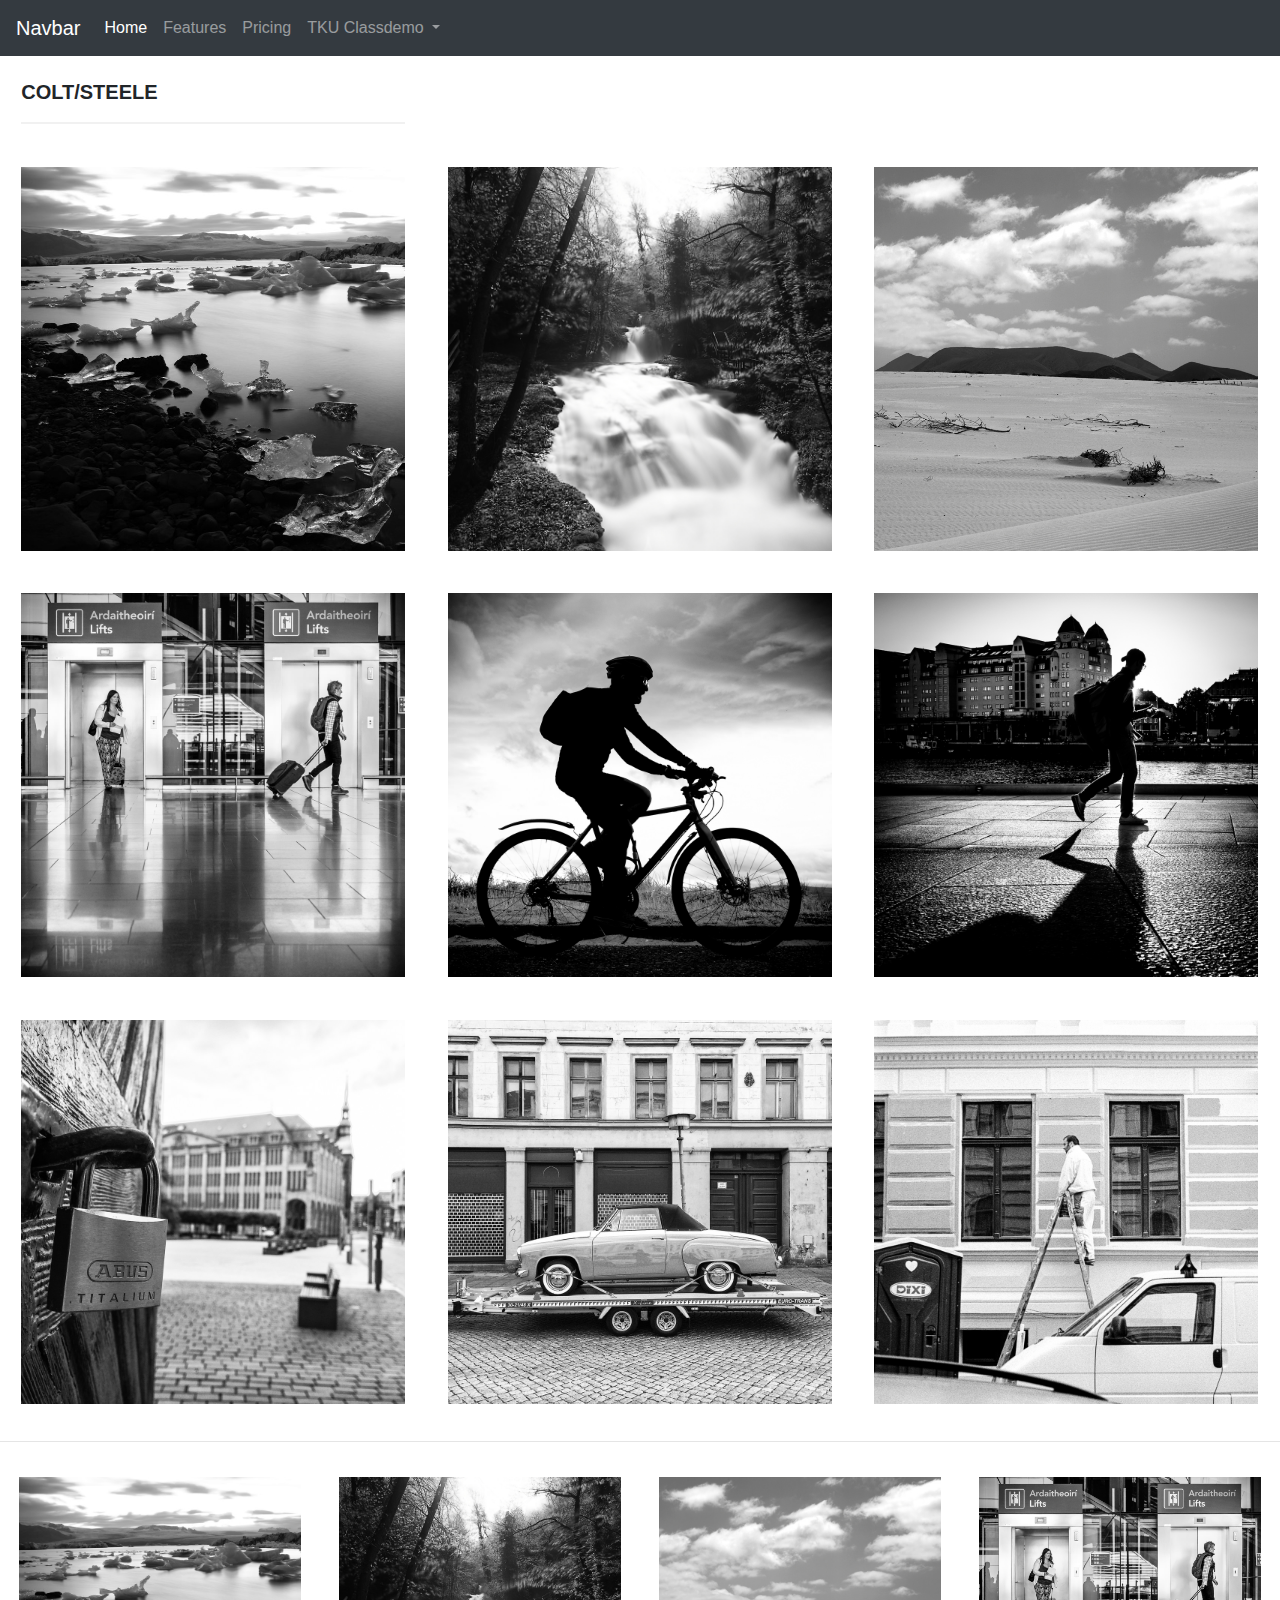
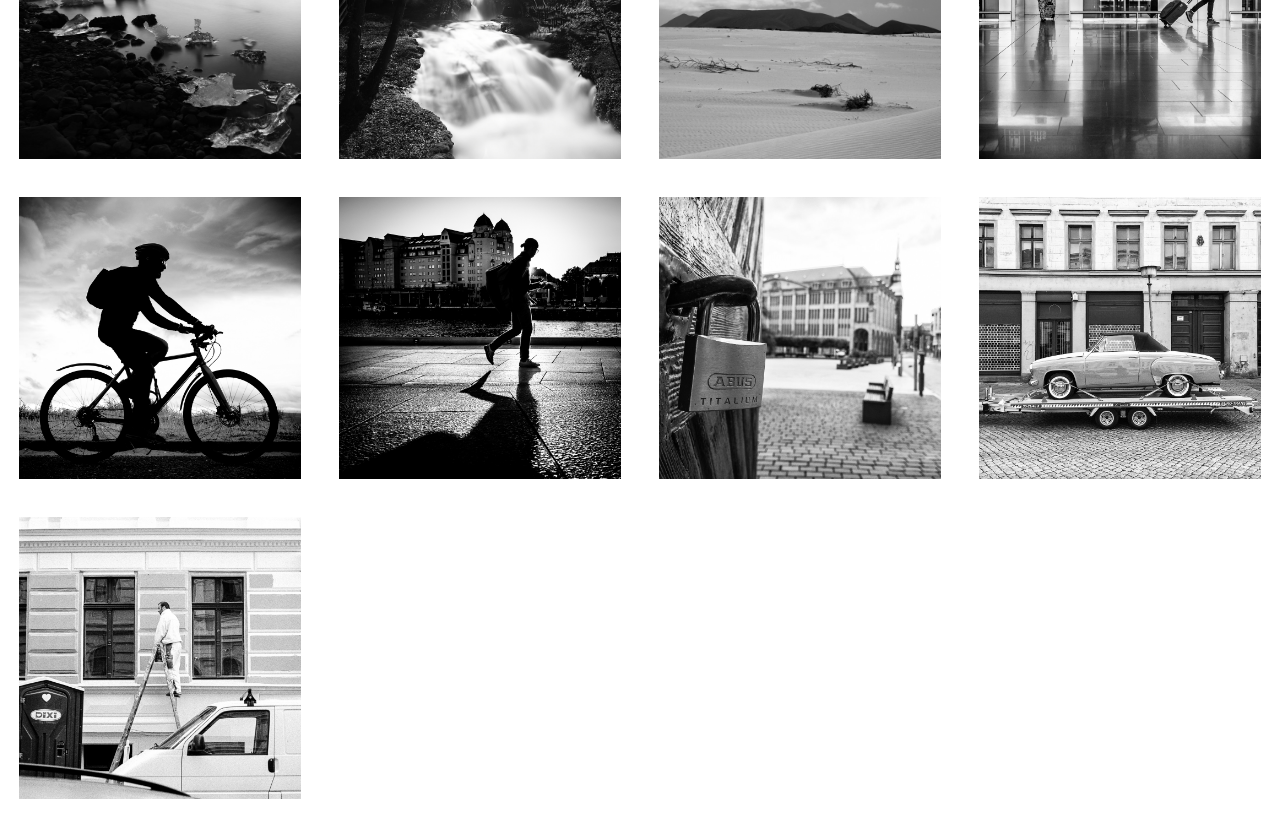
<file: w02-imgGallery/imgGallery.html>
<!DOCTYPE html>
<html lang="en">
  <head>
    <meta charset="UTF-8" />
    <meta name="viewport" content="width=device-width, initial-scale=1.0" />
    <title>Image Gallery</title>
    <link
      rel="stylesheet"
      href="https://stackpath.bootstrapcdn.com/bootstrap/4.5.2/css/bootstrap.min.css"
      integrity="sha384-JcKb8q3iqJ61gNV9KGb8thSsNjpSL0n8PARn9HuZOnIxN0hoP+VmmDGMN5t9UJ0Z"
      crossorigin="anonymous"
    />
    <link rel="stylesheet" href="./imgGallery.css" />
  </head>
  <body>
    <nav class="navbar navbar-expand-lg navbar-dark bg-dark">
      <a class="navbar-brand" href="#">Navbar</a>
      <button
        class="navbar-toggler"
        type="button"
        data-toggle="collapse"
        data-target="#navbarNavDropdown"
        aria-controls="navbarNavDropdown"
        aria-expanded="false"
        aria-label="Toggle navigation"
      >
        <span class="navbar-toggler-icon"></span>
      </button>
      <div class="collapse navbar-collapse" id="navbarNavDropdown">
        <ul class="navbar-nav">
          <li class="nav-item active">
            <a class="nav-link" href="../nav.html"
              >Home <span class="sr-only">(current)</span></a
            >
          </li>
          <li class="nav-item">
            <a class="nav-link" href="#">Features</a>
          </li>
          <li class="nav-item">
            <a class="nav-link" href="#">Pricing</a>
          </li>
          <li class="nav-item dropdown">
            <a
              class="nav-link dropdown-toggle"
              href="#"
              id="navbarDropdownMenuLink"
              role="button"
              data-toggle="dropdown"
              aria-haspopup="true"
              aria-expanded="false"
            >
              TKU Classdemo
            </a>
            <div class="dropdown-menu" aria-labelledby="navbarDropdownMenuLink">
              <a class="dropdown-item" href="../w01-intro-pokemon/intro-bs.html"
                >Intro</a
              >
              <a
                class="dropdown-item"
                href="../w01-intro-pokemon/pokemon-bs.html"
                >Pokemon</a
              >
              <a class="dropdown-item" href="./imgGallery.html"
                >Image Gallery</a
              >
              <a class="dropdown-item" href="../w03-div-tku60/div_tku60.html"
                >Div + TKU60</a
              >
            </div>
          </li>
        </ul>
      </div>
    </nav>
    <p>Colt/Steele</p>
    <div id="line3">
      <img src="./img/img1.jpg" alt="" />
      <img src="./img/img2.jpg" alt="" />
      <img src="./img/img3.jpg" alt="" />
      <img src="./img/img4.jpg" alt="" />
      <img src="./img/img5.jpg" alt="" />
      <img src="./img/img6.jpg" alt="" />
      <img src="./img/img7.jpg" alt="" />
      <img src="./img/img8.jpg" alt="" />
      <img src="./img/img9.jpg" alt="" />
    </div>
    <hr />
    <div id="line4">
      <img src="./img/img1.jpg" alt="" />
      <img src="./img/img2.jpg" alt="" />
      <img src="./img/img3.jpg" alt="" />
      <img src="./img/img4.jpg" alt="" />
      <img src="./img/img5.jpg" alt="" />
      <img src="./img/img6.jpg" alt="" />
      <img src="./img/img7.jpg" alt="" />
      <img src="./img/img8.jpg" alt="" />
      <img src="./img/img9.jpg" alt="" />
    </div>
    <script
      src="https://code.jquery.com/jquery-3.5.1.slim.min.js"
      integrity="sha384-DfXdz2htPH0lsSSs5nCTpuj/zy4C+OGpamoFVy38MVBnE+IbbVYUew+OrCXaRkfj"
      crossorigin="anonymous"
    ></script>
    <script
      src="https://cdn.jsdelivr.net/npm/popper.js@1.16.1/dist/umd/popper.min.js"
      integrity="sha384-9/reFTGAW83EW2RDu2S0VKaIzap3H66lZH81PoYlFhbGU+6BZp6G7niu735Sk7lN"
      crossorigin="anonymous"
    ></script>
    <script
      src="https://stackpath.bootstrapcdn.com/bootstrap/4.5.2/js/bootstrap.min.js"
      integrity="sha384-B4gt1jrGC7Jh4AgTPSdUtOBvfO8shuf57BaghqFfPlYxofvL8/KUEfYiJOMMV+rV"
      crossorigin="anonymous"
    ></script>
  </body>
</html>
</file>
<file: w02-imgGallery/imgGallery.css>
* {
  padding: 0;
  margin: 0;
  box-sizing: border-box;
}

#line3,
#line4 {
  display: flex;
  flex-wrap: wrap;
}

#line3 img {
  width: 30%;
  margin: 1.66%;
}

#line4 img {
  width: 22%;
  margin: 1.5%;
}

p {
  text-transform: uppercase;
  font-family: Arial, Helvetica, sans-serif;
  font-size: 20px;
  font-weight: 600;
  border-bottom: 2px solid #f1f1f1;
  padding-bottom: 15px;
  width: 30%;
  margin: 1.66%;
}
</file>
